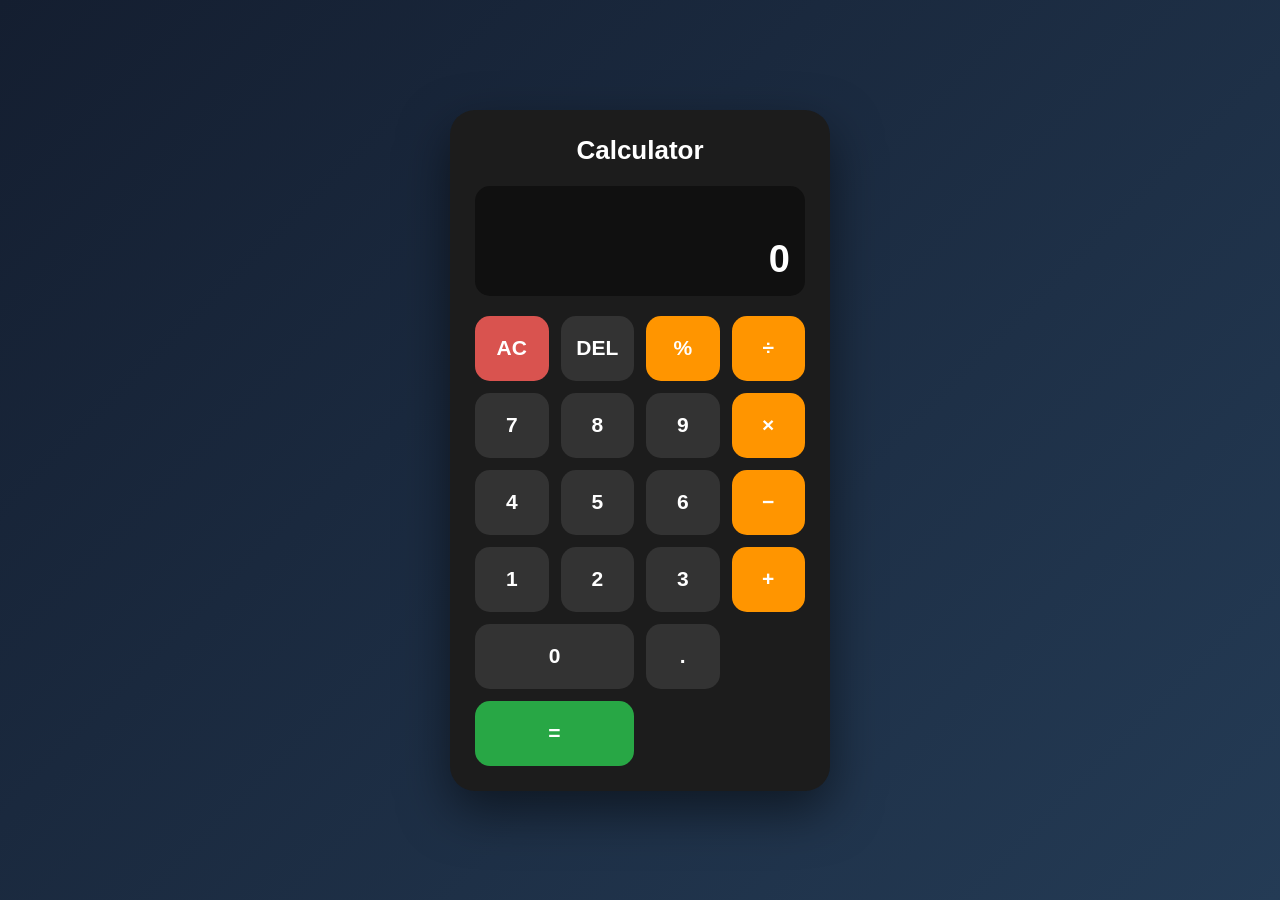
<file: Calculator/index.html>
<!DOCTYPE html>
<html lang="en">
<head>
    <meta charset="UTF-8">
    <meta name="viewport" content="width=device-width, initial-scale=1.0">

    <title>Modern Calculator</title>

    <link rel="stylesheet" href="style.css">
</head>

<body>

    <div class="calculator">

        <h1>Calculator</h1>

        <!-- Display -->
        <div class="display">
            <div id="previous"></div>
            <div id="current">0</div>
        </div>


        <!-- Buttons -->
        <div class="buttons">

            <button class="clear" data-action="clear">AC</button>
            <button data-action="delete">DEL</button>
            <button class="operator" data-operation="%">%</button>
            <button class="operator" data-operation="÷">÷</button>


            <button data-number="7">7</button>
            <button data-number="8">8</button>
            <button data-number="9">9</button>
            <button class="operator" data-operation="×">×</button>


            <button data-number="4">4</button>
            <button data-number="5">5</button>
            <button data-number="6">6</button>
            <button class="operator" data-operation="−">−</button>


            <button data-number="1">1</button>
            <button data-number="2">2</button>
            <button data-number="3">3</button>
            <button class="operator" data-operation="+">+</button>


            <button data-number="0" class="zero">0</button>
            <button data-number=".">.</button>
            <button class="equals" data-action="equals">=</button>

        </div>

    </div>


    <script src="script.js"></script>

</body>
</html>
</file>
<file: Calculator/style.css>
* {
    margin: 0;
    padding: 0;
    box-sizing: border-box;
}

body {
    min-height: 100vh;

    display: flex;
    justify-content: center;
    align-items: center;

    font-family: Arial, sans-serif;

    background: linear-gradient(135deg, #141e30, #243b55);

    padding: 20px;
}


/* Calculator */

.calculator {
    width: 100%;
    max-width: 380px;

    padding: 25px;

    background: #1c1c1c;

    border-radius: 25px;

    box-shadow: 0 20px 50px rgba(0, 0, 0, 0.5);
}


/* Heading */

.calculator h1 {
    text-align: center;

    color: white;

    margin-bottom: 20px;

    font-size: 26px;
}


/* Display */

.display {
    height: 110px;

    padding: 15px;

    margin-bottom: 20px;

    border-radius: 15px;

    background: #101010;

    color: white;

    text-align: right;

    display: flex;

    flex-direction: column;

    justify-content: flex-end;

    overflow: hidden;
}

#previous {
    color: #aaa;

    font-size: 16px;

    min-height: 22px;
}

#current {
    font-size: 38px;

    font-weight: bold;

    word-wrap: break-word;
}


/* Buttons */

.buttons {
    display: grid;

    grid-template-columns: repeat(4, 1fr);

    gap: 12px;
}

button {
    height: 65px;

    border: none;

    border-radius: 15px;

    font-size: 21px;

    font-weight: bold;

    cursor: pointer;

    background: #333;

    color: white;

    transition: 0.2s;
}


/* Hover */

button:hover {
    transform: scale(1.05);

    background: #444;
}


/* Click */

button:active {
    transform: scale(0.95);
}


/* Operators */

.operator {
    background: #ff9500;
}

.operator:hover {
    background: #ffad33;
}


/* Clear */

.clear {
    background: #d9534f;
}

.clear:hover {
    background: #e66a66;
}


/* Equals */

.equals {
    background: #28a745;

    grid-column: span 2;
}

.equals:hover {
    background: #3ac05a;
}


/* Zero */

.zero {
    grid-column: span 2;
}


/* Mobile */

@media (max-width: 450px) {

    .calculator {
        padding: 18px;
    }

    button {
        height: 60px;

        font-size: 18px;
    }

    #current {
        font-size: 32px;
    }

}
</file>
